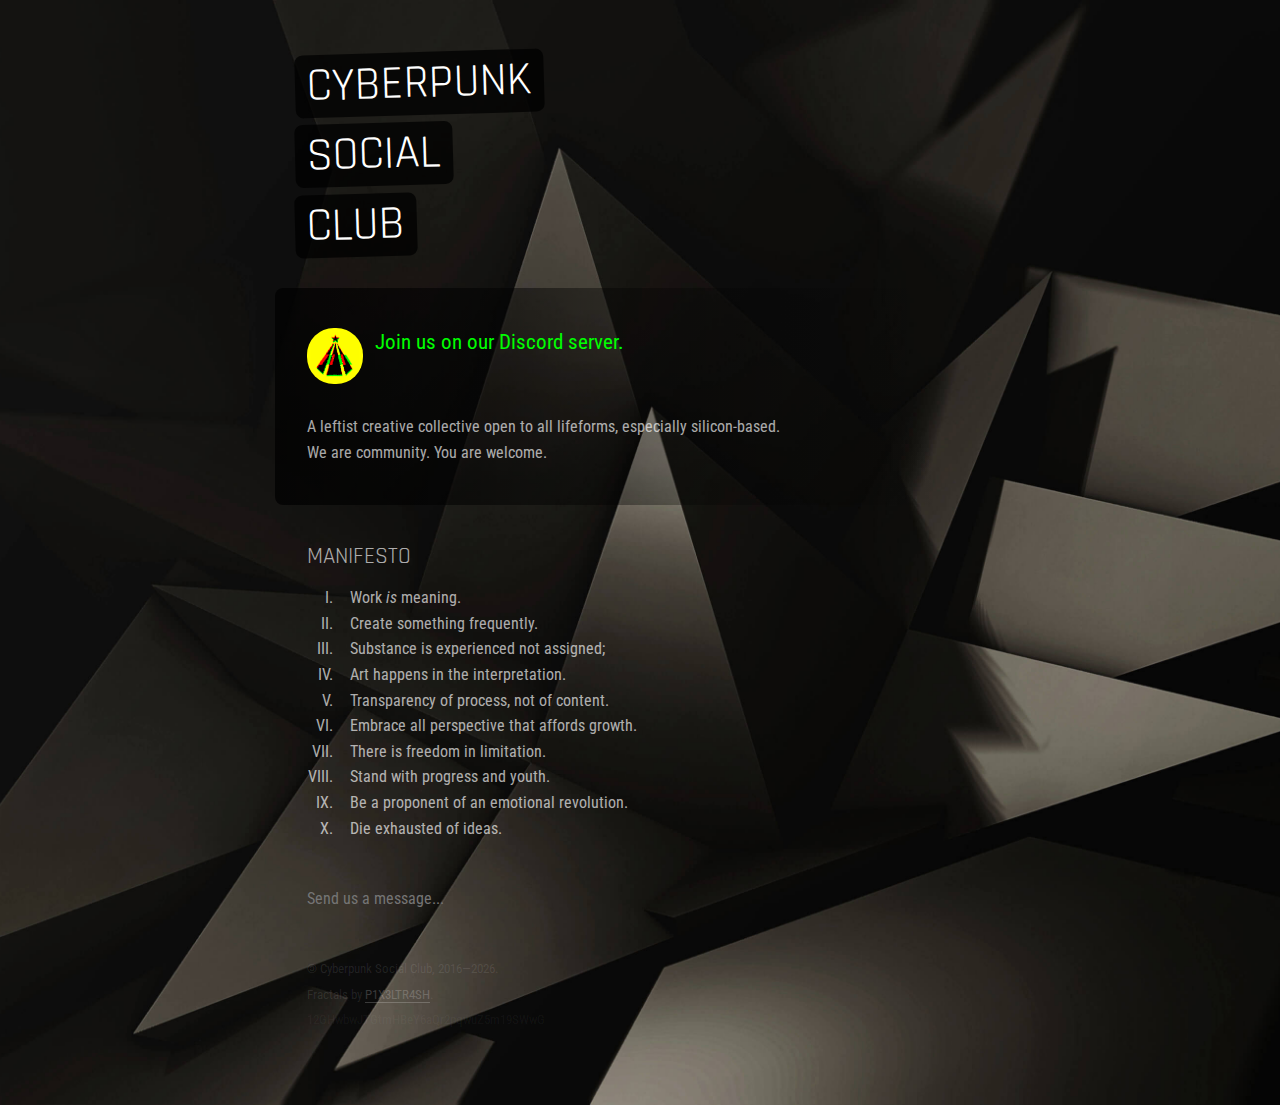
<file: index.html>
<!DOCTYPE html>
<!--
   ██████╗██╗   ██╗██████╗ ███████╗██████╗ ██████╗ ██╗   ██╗███╗   ██╗██╗  ██╗
  ██╔════╝╚██╗ ██╔╝██╔══██╗██╔════╝██╔══██╗██╔══██╗██║   ██║████╗  ██║██║ ██╔╝
  ██║      ╚████╔╝ ██████╔╝█████╗  ██████╔╝██████╔╝██║   ██║██╔██╗ ██║█████╔╝
  ██║       ╚██╔╝  ██╔══██╗██╔══╝  ██╔══██╗██╔═══╝ ██║   ██║██║╚██╗██║██╔═██╗
  ╚██████╗   ██║   ██████╔╝███████╗██║  ██║██║     ╚██████╔╝██║ ╚████║██║  ██╗
  ╚═════╝   ╚═╝   ╚═════╝ ╚══════╝╚═╝  ╚═╝╚═╝      ╚═════╝ ╚═╝  ╚═══╝╚═╝  ╚═╝
  ███████╗ ██████╗  ██████╗██╗ █████╗ ██╗
  ██╔════╝██╔═══██╗██╔════╝██║██╔══██╗██║
  ███████╗██║   ██║██║     ██║███████║██║
  ╚════██║██║   ██║██║     ██║██╔══██║██║
  ███████║╚██████╔╝╚██████╗██║██║  ██║███████╗
  ╚══════╝ ╚═════╝  ╚═════╝╚═╝╚═╝  ╚═╝╚══════╝
  ██████╗██╗     ██╗   ██╗██████╗
  ██╔════╝██║     ██║   ██║██╔══██╗
  ██║     ██║     ██║   ██║██████╔╝
  ██║     ██║     ██║   ██║██╔══██╗
  ╚██████╗███████╗╚██████╔╝██████╔╝
  ╚═════╝╚══════╝ ╚═════╝ ╚═════╝ -->
<html lang="en">
  <head>
    <meta charset="utf-8" />
    <meta name="viewport" content="width=device-width, initial-scale=1" />
    <meta http-equiv="X-UA-Compatible" content="IE=edge,chrome=1" />
    <meta
      name="description"
      content="An infamous high-tech low-life art collective."
    />
    <meta property="og:title" content="Cyberpunk Social Club" />
    <meta
      property="og:description"
      content="A leftist creative community with some of the friendliest nerds and weirdos on this planet."
    />
    <meta
      property="og:image"
      content="https://cyberpunks.neocities.org/images/cyberpunksocial.club.png"
    />
    <meta property="og:type" content="website" />
    <meta name="twitter:card" content="summary_large_image" />
    <meta name="twitter:site" content="@cyberpunksocial" />
    <meta name="twitter:creator" content="@cyberpunksocial" />

    <title>cﾘ乃乇尺ｱu刀ズ 丂ocﾉﾑﾚ cﾚu乃</title>

    <style>
      *:focus {
        outline: none;
      }

      a {
        color: white;
        display: inline-block;
        text-decoration: none;
      }

      a:hover {
        color: #0f0;
        text-decoration: none;
      }

      html,
      body {
        margin: 0;
        min-height: 100%;
        overflow-x: hidden;
      }

      body {
        background-color: black;
        color: rgba(255, 255, 255, 0.666);
        font-family: "Roboto Condensed", sans-serif;
        font-size: 16px;
        line-height: 1.6em;
      }

      p,
      ul,
      h2,
      h3 {
        margin: 1.5rem 0;
      }

      footer {
        color: rgba(255, 255, 255, 0.1);
        font-size: 13px;
        padding-bottom: 3rem;
      }

      .sticker {
        background-color: rgba(0, 0, 0, 0.75);
        color: white;
        display: inline-block;
        padding: 0.5rem 0.75rem;
        margin-left: -0.77rem;
        margin-top: 0.5rem;
        transform: rotate(-1.666deg);
      }

      h1 {
        font-family: "Rajdhani", sans-serif;
        font-size: 47px;
        font-weight: 400;
        line-height: 1em;
        margin-top: 1.25rem;
        text-transform: uppercase;
        word-spacing: 100vw;
      }

      h1 a {
        color: #0f0;
      }

      h1 .blink:hover {
        background-color: #0f0;
      }

      h1 .blink:hover a {
        color: #000;
      }

      h1 .sticker:last-child {
        transition: opacity 0.666s ease-in-out;
      }

      h2 a {
        border-bottom: solid 1px white;
        line-height: 1em;
      }

      h2,
      h3 {
        font-family: "Rajdhani", sans-serif;
        line-height: 0.5rem;
        font-weight: 400;
      }

      h2,
      h3 {
        font-size: 23px;
        text-transform: uppercase;
      }

      h3 {
        font-size: 21px;
      }

      p {
        max-width: 480px;
      }

      ul.roman {
        list-style-type: upper-roman;
      }

      #app {
        background-position: center center;
        background-repeat: no-repeat;
        background-size: cover;
        opacity: 0;
        transition: opacity 0.666s ease-in-out;
        min-width: 100vw;
        min-height: 100vh;
      }

      #bitcoin {
        color: rgba(255, 255, 255, 0.05);
        white-space: nowrap;
      }

      #contact input,
      .call-to-action,
      .content-block.highlight,
      .sticker {
        border-radius: 8px;
      }

      #contact input {
        background: transparent;
        border: none;
        border-left: solid 16px transparent;
        color: rgba(255, 255, 255, 0.666);
        cursor: pointer;
        display: inline;
        font-family: "Roboto Condensed", sans-serif;
        font-size: 16px;
        margin: 0;
        margin-bottom: 1rem;
        padding: 16px;
        position: relative;
        top: -16px;
        left: -32px;
      }

      #contact input[type="text"]:focus::placeholder {
        color: rgba(0, 0, 0, 0.666);
      }

      #contact input[type="text"]:focus {
        background: linear-gradient(
          to right,
          rgba(0, 255, 0, 1),
          rgba(0, 0, 0, 0)
        );
        border-color: #0f0;
        color: black;
      }

      #contact input[type="text"] {
        min-width: 200px;
        width: 100%;
      }

      #contact input.transmitting::placeholder {
        font-style: italic;
      }

      #copyright-symbol {
        display: inline-block;
        transform: scaleX(-1);
      }

      #loading {
        background-image: url("[data-uri]");
        background-repeat: no-repeat;
        background-position: 35px 34px;
        left: 50%;
        position: absolute;
        top: 50%;
        transform: translateX(-50%) translateY(-50%);
        transition: opacity 0.333s ease-in-out;
      }

      #logo {
        background-color: #ff0;
        background-position: center center;
        background-repeat: no-repeat;
        border-radius: 48%;
        float: left;
        margin-top: 1.5rem;
        margin-right: 0.75rem;
        height: 48px;
        text-align: center;
        padding: 4px;
        width: 48px;
      }

      #logo.glitched {
        background-image: url("images/csc-glitched.gif");
      }

      #logo.qrcode {
        background-image: url("images/csc-qrcode.png");
        background-size: 36px 36px;
      }

      #manifesto ul {
        padding-left: 0;
        position: relative;
        left: 30px;
      }

      #manifesto li {
        padding-left: 0.8em;
      }

      .blink-container {
        position: absolute;
        z-index: 666;
      }

      .blink {
        opacity: 0;
        transition: opacity 0.666s ease-in-out;
        position: absolute;
      }

      #online {
        color: #ff0;
        display: block;
        opacity: 0;
        margin-top: 0.4rem;
        font-size: 90%;
        text-transform: uppercase;
        transition: opacity 1s ease-out;
      }

      #wrapper {
        margin: auto;
        max-width: 666px;
        padding: 1.5rem;
      }

      .copyright {
        display: inline-block;
        transform: scaleX(-1);
        -moz-transform: scaleX(-1);
      }

      footer a {
        border-bottom: solid 1px white;
        line-height: 0.95rem;
      }

      .call-to-action {
        color: #0f0;
        display: inline-block;
        font-size: 17px;
        left: -4px;
        padding: 2px 4px;
        position: relative;
      }

      footer a {
        border-color: rgba(255, 255, 255, 0.2);
        color: rgba(255, 255, 255, 0.2);
      }

      footer a:hover,
      h2 a:hover,
      .call-to-action:hover {
        background-color: #0f0;
        color: black;
      }

      .highlight .call-to-action {
        font-size: 21px;
      }

      .content-block {
        margin: 3rem 0;
      }

      .content-block.highlight {
        background: linear-gradient(
          to right,
          rgba(0, 0, 0, 0.75),
          rgba(0, 0, 0, 0)
        );
        padding: 16px 0 16px 32px;
        position: relative;
        left: -32px;
        margin-top: 0;
      }

      @media all and (max-width: 550px) {
        ul.roman li {
          padding-left: 8px;
        }
      }

      @media all and (max-width: 375px) {
        #logo {
          display: none;
        }
      }

      body::-webkit-scrollbar {
        color: rgba(0, 0, 0, 0.3);
        width: 0.5em;
      }

      body::-webkit-scrollbar-track {
        background-color: rgba(255, 255, 255, 0.1);
      }

      body::-webkit-scrollbar-thumb {
        background-color: rgba(0, 0, 0, 1);
      }

      .lds-ring {
        display: inline-block;
        position: relative;
        width: 120px;
        height: 120px;
      }
      .lds-ring div {
        box-sizing: border-box;
        display: block;
        position: absolute;
        width: 116px;
        height: 116px;
        margin: 8px;
        border: 8px solid #0f0;
        border-radius: 50%;
        animation: lds-ring 1.2s cubic-bezier(0.5, 0, 0.5, 1) infinite;
        border-color: #0f0 transparent transparent transparent;
      }
      .lds-ring div:nth-child(1) {
        animation-delay: -0.45s;
      }
      .lds-ring div:nth-child(2) {
        animation-delay: -0.3s;
      }
      .lds-ring div:nth-child(3) {
        animation-delay: -0.15s;
      }
      @keyframes lds-ring {
        0% {
          transform: rotate(0deg);
        }
        100% {
          transform: rotate(360deg);
        }
      }
    </style>

    <link rel="shortcut icon" type="image/png" href="images/csc.png" />
    <link
      rel="stylesheet"
      href="https://fonts.googleapis.com/css?family=Roboto+Condensed|Rajdhani"
      crossorigin="anonymous"
    />
  </head>
  <body>
    <div id="loading">
      <div class="lds-ring">
        <div></div>
        <div></div>
        <div></div>
        <div></div>
      </div>
    </div>
    <div id="app">
      <div id="wrapper">
        <article>
          <h1>
            <span class="sticker">Cyberpunk</span>
            <span class="sticker">Social</span>
            <div class="blink-container">
              <span class="sticker blink" id="club">Club</span>
              <span class="sticker blink" id="merch">
                <a href="/shop" title="Cyberpunk Social Merch">Merch</a>
              </span>
            </div>
            <span class="sticker" id="background">Club</span>
          </h1>

          <div id="discord" class="content-block highlight">
            <a
              class="glitched"
              id="logo"
              href="https://discord.gg/yYjap5d"
              title="Join our community."
            ></a>

            <p>
              <a
                class="call-to-action"
                href="https://discord.gg/yYjap5d"
                title="Join us on our Discord server."
              >
                Join us on our Discord server.
              </a>
              <span id="online"
                ><span id="discord-count"></span> Punks Online</span
              >
            </p>

            <p>
              A leftist creative collective open to all lifeforms, especially
              silicon-based. We are community. You are welcome.
            </p>
          </div>

          <div id="manifesto" class="content-block">
            <h2>Manifesto</h2>
            <ul class="roman">
              <li>Work <i>is</i> meaning.</li>
              <li>Create something frequently.</li>
              <li>Substance is experienced not assigned;</li>
              <li>Art happens in the interpretation.</li>
              <li>Transparency of process, not of content.</li>
              <li>Embrace all perspective that affords growth.</li>
              <li>There is freedom in limitation.</li>
              <li>Stand with progress and youth.</li>
              <li>Be a proponent of an emotional revolution.</li>
              <li>Die exhausted of ideas.</li>
            </ul>
          </div>

          <form id="contact">
            <input type="text" placeholder="Send us a message..." />
          </form>
        </article>

        <footer>
          <div>
            <span id="copyright-symbol">&copy;</span>
            Cyberpunk Social Club, <span id="copyleft-years"></span>.<br />
            Fractals by
            <a href="https://p1x3ltr4sh.deviantart.com">P1X3LTR4SH</a>.
          </div>

          <div id="bitcoin">12GHwbwJTGtmHBeY6aQr2pqwuZ5m19SWwG</div>
        </footer>
      </div>
    </div>
    <script>
      function messageDiscord(message) {
        const url =
          "https://discord.com/api/webhooks/1184491615851659384/FAVtum5KBEMsK1gy-XR8SXTShHIngGMh6ggb8ADeQkgE62CYUxhe1-jIOz-m1FZVNnek";
        const params = {
          body: JSON.stringify({ content: message }),
          headers: {
            "Content-Type": "application/json",
          },
          method: "POST",
        };

        fetch(url, params).then();
      }

      function checkDiscord(callback) {
        const xobj = new XMLHttpRequest();
        xobj.open(
          "GET",
          "https://discordapp.com/api/guilds/160320676580818951/widget.json",
          true
        );
        xobj.onreadystatechange = function () {
          if (xobj.readyState == 4 && xobj.status == "200") {
            callback(xobj.responseText);
          }
        };
        xobj.send();
      }

      document.addEventListener("DOMContentLoaded", function () {
        const app = document.getElementById("app");
        const background = new Image();
        const backgrounds = ["p1x3ltr4sh-optimized", "p1x3ltr4sh-4-optimized"];
        const copyleft = document.getElementById("copyleft-years");
        const currentYear = new Date().getFullYear();
        const loading = document.getElementById("loading");
        const rand =
          backgrounds[Math.floor(Math.random() * backgrounds.length)];

        let sendingMessage = false;

        app.style.backgroundImage = "url(/images/" + rand + ".jpg)";
        background.src = "images/" + rand + ".jpg";
        background.onload = function () {
          copyleft.innerHTML = "2016—" + currentYear;
          app.style.opacity = 1;
          loading.style.opacity = 0;
        };

        checkDiscord(function (response) {
          const online = document.getElementById("online");
          const onlineCount = document.getElementById("discord-count");
          const json = JSON.parse(response);
          if (json.presence_count > 0) {
            onlineCount.innerHTML = json.presence_count;
            online.style.opacity = 1;
          }
        });

        const contact = document.getElementById("contact");
        const contactInput = contact.querySelector("input[type='text']");

        contact.addEventListener("submit", (e) => {
          const message = contactInput.value;
          contactInput.value = "";
          e.preventDefault();

          if (!sendingMessage && message.length > 0) {
            sendingMessage = true;

            contactInput.disabled = true;
            contactInput.placeholder = "Transmitting...";
            contactInput.classList.add("transmitting");

            setTimeout(() => {
              messageDiscord(message);
              contactInput.placeholder = "Send us another message..."
              contactInput.disabled = false;
              contactInput.focus();
              sendingMessage = false;
              contactInput.classList.remove("transmitting");
            }, 3000);
          }
        });

        const blinkDelay = 1750;
        const stickerBackground = document.getElementById("background");
        const stickerClub = document.getElementById("club");
        const stickerMerch = document.getElementById("merch");

        let flipSticker = false;

        setTimeout(() => {
          setInterval(() => {
            if (stickerBackground.style.opacity !== 0)
              stickerBackground.style.opacity = 0;
            stickerClub.style.opacity = flipSticker ? 1 : 0;
            stickerMerch.style.opacity = flipSticker ? 0 : 1;

            flipSticker = !flipSticker;
          }, blinkDelay);
        }, blinkDelay);
      });

      if (window.location.hostname !== "localhost") {
        (function (i, s, o, g, r, a, m) {
          i["GoogleAnalyticsObject"] = r;
          (i[r] =
            i[r] ||
            function () {
              (i[r].q = i[r].q || []).push(arguments);
            }),
            (i[r].l = 1 * new Date());
          (a = s.createElement(o)), (m = s.getElementsByTagName(o)[0]);
          a.async = 1;
          a.src = g;
          m.parentNode.insertBefore(a, m);
        })(
          window,
          document,
          "script",
          "https://www.google-analytics.com/analytics.js",
          "ga"
        );

        ga("create", "UA-139019-12", "auto");
        ga("send", "pageview");
      }
    </script>
  </body>
</html>
</file>
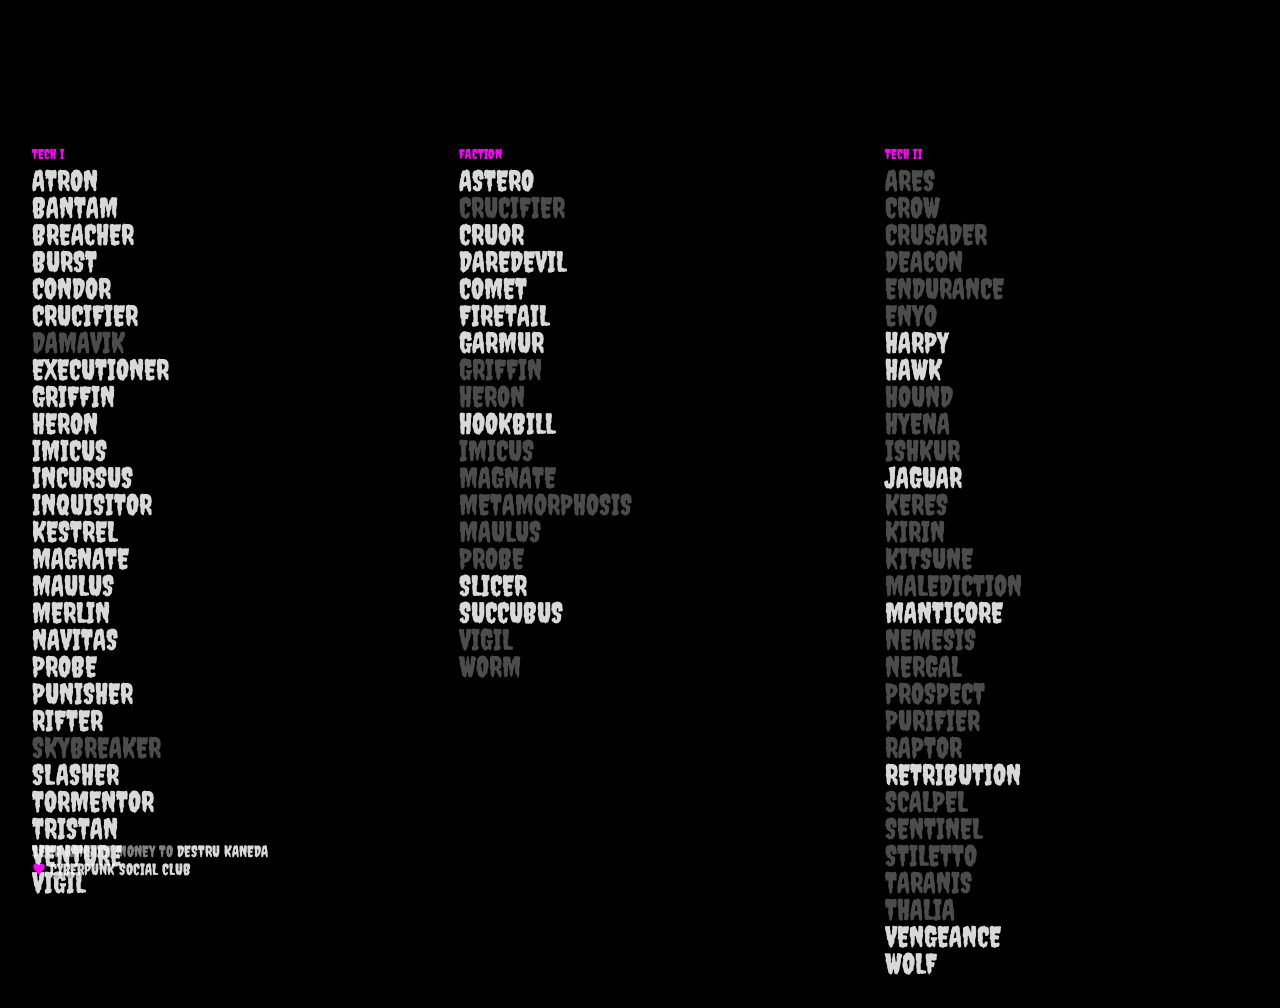
<file: destru/index.html>
<!DOCTYPE html>
<html lang="en">
  <head>
    <meta charset="utf-8" />
    <meta name="viewport" content="width=device-width, initial-scale=1" />
    <meta http-equiv="X-UA-Compatible" content="IE=edge,chrome=1" />

    <meta property="og:title" content="Destru Kaneda" />
    <meta
      property="og:description"
      content="High-tech low-sec in EVE Online."
    />
    <meta
      property="og:image"
      content="https://cyberpunksocial.club/destru/skull.gif"
    />
    <title>Destru Kaneda — Solo Frigate PvP</title>

    <link rel="stylesheet" type="text/css" href="../reset.css" />
    <link rel="stylesheet" type="text/css" href="screen.css?v=3" />
    <link rel="preconnect" href="https://fonts.googleapis.com" />
    <link rel="preconnect" href="https://fonts.gstatic.com" crossorigin />
    <link
      href="https://fonts.googleapis.com/css2?family=Creepster&display=swap"
      rel="stylesheet"
    />
  </head>
  <body>
    <main id="app">
      <header id="destru">
        <h1>Destru <span>Kaneda</span></h1>
      </header>
      <article>
        <h2>High-Tech Low-Sec</h2>
        <p>
          My name is Destru Kaneda, I am a pirate capsuleer in New Eden, and I
          will get a killmail in every single frigate.
        </p>
        <blockquote>
          This will be my monument<br />
          This will be a beacon when I'm gone
        </blockquote>
      </article>
      <aside id="killmails">
        <ul class="t1">
          <li class="type">Tech I</li>

          <li>
            <a href="https://zkillboard.com/kill/39715777/">Atron</a>
          </li>
          <li>
            <a href="https://zkillboard.com/kill/130189413/">Bantam</a>
          </li>
          <li>
            <a href="https://zkillboard.com/kill/55891755/">Breacher</a>
          </li>
          <li>
            <a href="https://zkillboard.com/kill/65524742/">Burst</a>
          </li>
          <li>
            <a href="https://zkillboard.com/kill/64801277/">Condor</a>
          </li>
          <li>
            <a href="https://zkillboard.com/kill/130435794/">Crucifier</a>
          </li>
          <li><a>Damavik</a></li>
          <li>
            <a href="https://zkillboard.com/kill/64970201/">Executioner</a>
          </li>
          <li>
            <a class="update" href="https://zkillboard.com/kill/130756881/"
              >Griffin</a
            >
          </li>
          <li>
            <a class="update" href="https://zkillboard.com/kill/130643557/"
              >Heron</a
            >
          </li>
          <li>
            <a href="https://zkillboard.com/kill/130465653/">Imicus</a>
          </li>
          <li>
            <a href="https://zkillboard.com/kill/27648545/">Incursus</a>
          </li>
          <li>
            <a href="https://zkillboard.com/kill/130496138/">Inquisitor</a>
          </li>
          <li>
            <a href="https://zkillboard.com/kill/29618898/">Kestrel</a>
          </li>
          <li>
            <a href="https://zkillboard.com/kill/54721483/">Magnate</a>
          </li>
          <li>
            <a href="https://zkillboard.com/kill/130202047/">Maulus</a>
          </li>
          <li>
            <a href="https://zkillboard.com/kill/29894593/">Merlin</a>
          </li>
          <li>
            <a href="https://zkillboard.com/kill/39667360/">Navitas</a>
          </li>
          <li>
            <a class="update" href="https://zkillboard.com/kill/130664507/"
              >Probe</a
            >
          </li>
          <li>
            <a href="https://zkillboard.com/kill/38185185/">Punisher</a>
          </li>
          <li>
            <a href="https://zkillboard.com/kill/69859161/">Rifter</a>
          </li>
          <li><a>Skybreaker</a></li>
          <li>
            <a href="https://zkillboard.com/kill/29561174/">Slasher</a>
          </li>
          <li>
            <a href="https://zkillboard.com/kill/65166764/">Tormentor</a>
          </li>
          <li>
            <a href="https://zkillboard.com/kill/39667307/">Tristan</a>
          </li>
          <li>
            <a href="https://zkillboard.com/kill/64445490/">Venture</a>
          </li>
          <li>
            <a class="update" href="https://zkillboard.com/kill/130591596/"
              >Vigil</a
            >
          </li>
        </ul>

        <ul class="faction">
          <li class="type">Faction</li>

          <li><a href="https://zkillboard.com/kill/64868035/">Astero</a></li>
          <li><a>Crucifier</a></li>
          <li>
            <a href="https://zkillboard.com/kill/65046076/">Cruor</a>
          </li>
          <li>
            <a href="https://zkillboard.com/kill/64722458/">Daredevil</a>
          </li>
          <li>
            <a href="https://zkillboard.com/kill/65621475/">Comet</a>
          </li>
          <li>
            <a href="https://zkillboard.com/kill/28346238/">Firetail</a>
          </li>
          <li><a href="https://zkillboard.com/kill/65024583/">Garmur</a></li>
          <li><a>Griffin</a></li>
          <li><a>Heron</a></li>
          <li>
            <a href="https://zkillboard.com/kill/28571640/">Hookbill</a>
          </li>
          <li><a>Imicus</a></li>
          <li><a>Magnate</a></li>
          <li><a>Metamorphosis</a></li>
          <li><a>Maulus</a></li>
          <li><a>Probe</a></li>
          <li>
            <a href="https://zkillboard.com/kill/48036164/">Slicer</a>
          </li>
          <li>
            <a href="https://zkillboard.com/kill/48026499/">Succubus</a>
          </li>
          <li>
            <a>Vigil</a>
          </li>
          <li><a>Worm</a></li>
        </ul>

        <ul class="t2">
          <li class="type">Tech II</li>

          <li><a>Ares</a></li>
          <li><a>Crow</a></li>
          <li><a>Crusader</a></li>
          <li><a>Deacon</a></li>
          <li><a>Endurance</a></li>
          <li><a>Enyo</a></li>
          <li>
            <a href="https://zkillboard.com/kill/65315168/">Harpy</a>
          </li>
          <li>
            <a href="https://zkillboard.com/kill/130352458/">Hawk</a>
          </li>
          <li><a>Hound</a></li>
          <li><a>Hyena</a></li>
          <li><a>Ishkur</a></li>
          <li>
            <a href="https://zkillboard.com/kill/35142988/">Jaguar</a>
          </li>
          <li><a>Keres</a></li>
          <li><a>Kirin</a></li>
          <li><a>Kitsune</a></li>
          <li><a>Malediction</a></li>
          <li>
            <a href="https://zkillboard.com/kill/130190521/">Manticore</a>
          </li>
          <li><a>Nemesis</a></li>
          <li><a>Nergal</a></li>
          <li><a>Prospect</a></li>
          <li><a>Purifier</a></li>
          <li><a>Raptor</a></li>
          <li>
            <a href="https://zkillboard.com/kill/65082656/">Retribution</a>
          </li>
          <li><a>Scalpel</a></li>
          <li><a>Sentinel</a></li>
          <li><a>Stiletto</a></li>
          <li><a>Taranis</a></li>
          <li><a>Thalia</a></li>
          <li>
            <a href="https://zkillboard.com/kill/65542183/">Vengeance</a>
          </li>
          <li>
            <a href="https://zkillboard.com/kill/22182234/">Wolf</a>
          </li>
        </ul>
      </aside>
      <footer>
        <p>
          Send ransom money to
          <a href="https://twitch.tv/notdestru">Destru Kaneda</a>
        </p>
        <p id="quote"></p>
        <p id="love">
          <span class="rotate">&hearts;</span>
          <a href="https://cyberpunksocial.club">Cyberpunk Social Club</a>
        </p>
      </footer>
    </main>

    <div id="skull"></div>
    <script>
      document.addEventListener("DOMContentLoaded", function () {
        const app = document.getElementById("app");
        app.addEventListener("transitionend", () => {
          document.getElementById("destru").style.opacity = 1;
          document.getElementById("skull").style.opacity = 0.9;
        });

        setTimeout(() => {
          app.style.opacity = 1;
          document.getElementById("killmails").style.opacity = 1;
          setTimeout(type, 500);
        }, 250);

        const quote = document.getElementById("quote");
        const quotes = [
          { author: "Annah Kitheran", text: "You are bad man Kaneda" },
          { author: "Loryanna", text: "Piss off Destru" },
          { author: "David Devant", text: "Shut the fuck up Destru" },
          { author: "Licht Hee", text: "You are best samurai" },
          { author: "Sihrru", text: "Stop being so good" },
          { author: "Kefir0iz", text: "Your mom dead" },
          { author: "Decimus Krull", text: "Love you long time" },
        ];
        const randomQuote = quotes[Math.floor(Math.random() * quotes.length)];
        let quoteFull = `${randomQuote.author} > ${randomQuote.text}`;
        let quoteIndex = 0;

        const type = () => {
          if (quoteIndex <= quoteFull.length) {
            quote.innerHTML = quoteFull.slice(0, quoteIndex);
            quoteIndex++;
            setTimeout(type, 50);
          }
        };
      });
    </script>
    <script
      async
      src="https://www.googletagmanager.com/gtag/js?id=G-7J85SD9ZQR"
    ></script>
    <script>
      window.dataLayer = window.dataLayer || [];
      function gtag() {
        dataLayer.push(arguments);
      }
      gtag("js", new Date());

      gtag("config", "G-7J85SD9ZQR");
    </script>
  </body>
</html>

<!-- <update>

  https://forums.eveonline.com/t/solo-kill-in-every-frigate/498688

  Probe vs. Catalyst https://zkillboard.com/kill/130664507/
  Heron vs. Firetail https://zkillboard.com/kill/130643557/
  Vigil vs. Catalyst https://zkillboard.com/kill/130591596/
  Griffin vs. Catalyst https://zkillboard.com/kill/130756881/

</update> -->

<!-- <rifter>
  <ul>
    <li class="type">Rifter</li>
    <li><a href="https://zkillboard.com/kill/129950916/">Algos</a></li>
    <li><a href="https://zkillboard.com/kill/30201988/">Comet</a></li>
    <li><a href="https://zkillboard.com/kill/35577766/">Cormorant</a></li>
    <li><a href="https://zkillboard.com/kill/54710139/">Dramiel</a></li>
    <li><a href="https://zkillboard.com/kill/35733733/">Firetail</a></li>
    <li><a href="https://zkillboard.com/kill/69859161/">Garmur</a></li>
    <li><a href="https://zkillboard.com/kill/37783017/">Hookbill</a></li>
    <li><a href="https://zkillboard.com/kill/20948430/">Maller</a></li>
    <li><a href="https://zkillboard.com/kill/54691134/">Maulus</a></li>
    <li><a href="https://zkillboard.com/kill/28823489/">Prophecy</a></li>
    <li><a href="https://zkillboard.com/kill/34614230/">Slicer</a></li>
    <li><a href="https://zkillboard.com/kill/34545901/">Wolf</a></li>
  </ul>
</rifter> -->
</file>
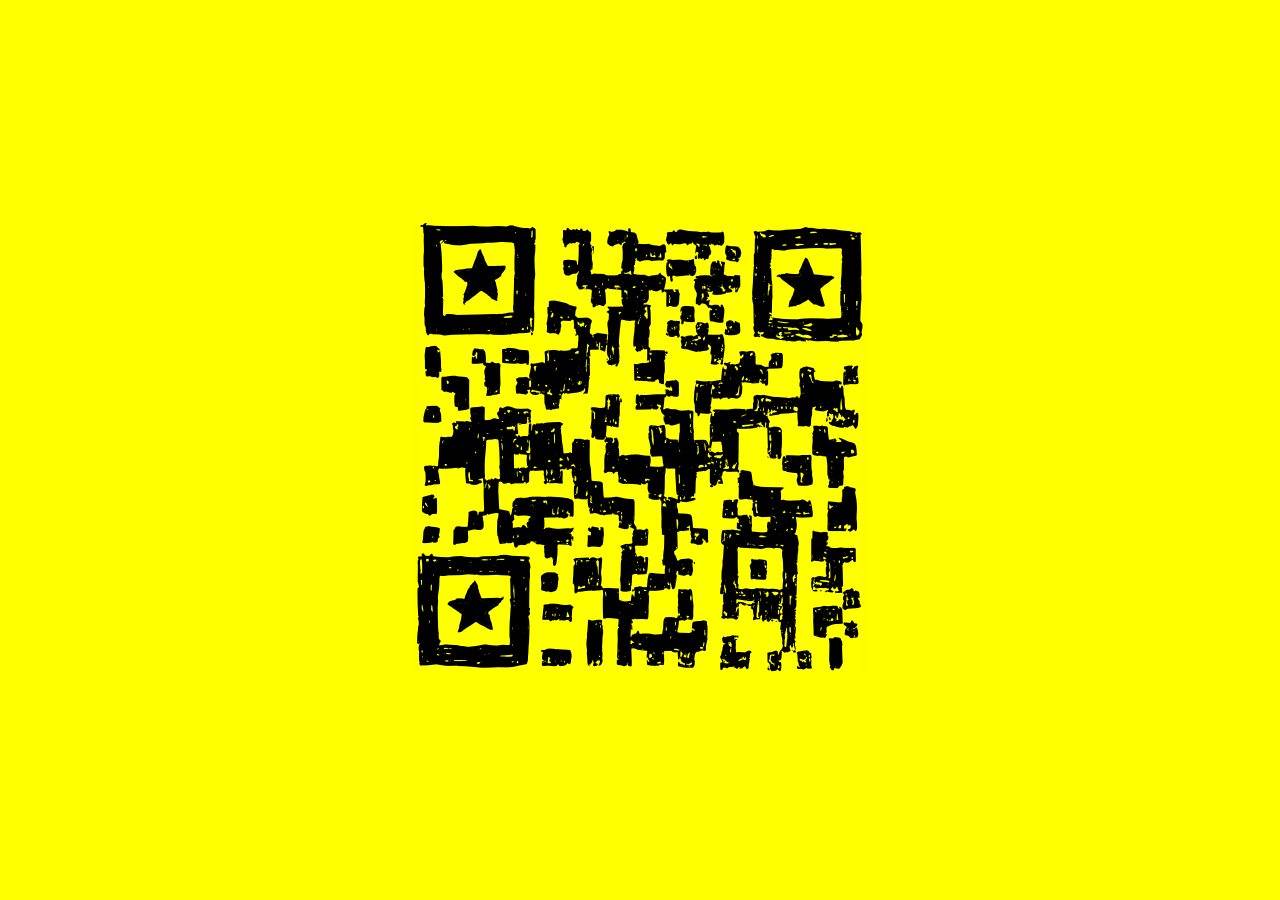
<file: qr-code.html>
<!DOCTYPE html>
<html lang="en">
  <head>
    <meta charset="utf-8" />
    <title>cﾘ乃乇尺ｱu刀ズ 丂ocﾉﾑﾚ cﾚu乃</title>
  </head>
  <body style="background-color: #ff0">
    <div
      style="
        position: absolute;
        left: 50%;
        top: 50%;
        transform: translate(-50%, -50%);
      "
    >
      <img
        src="images/csc-qrcode.png"
        style="width: auto; height: auto; max-width: 100vw; max-height: 100vh"
      />
    </div>
  </body>
</html>
</file>
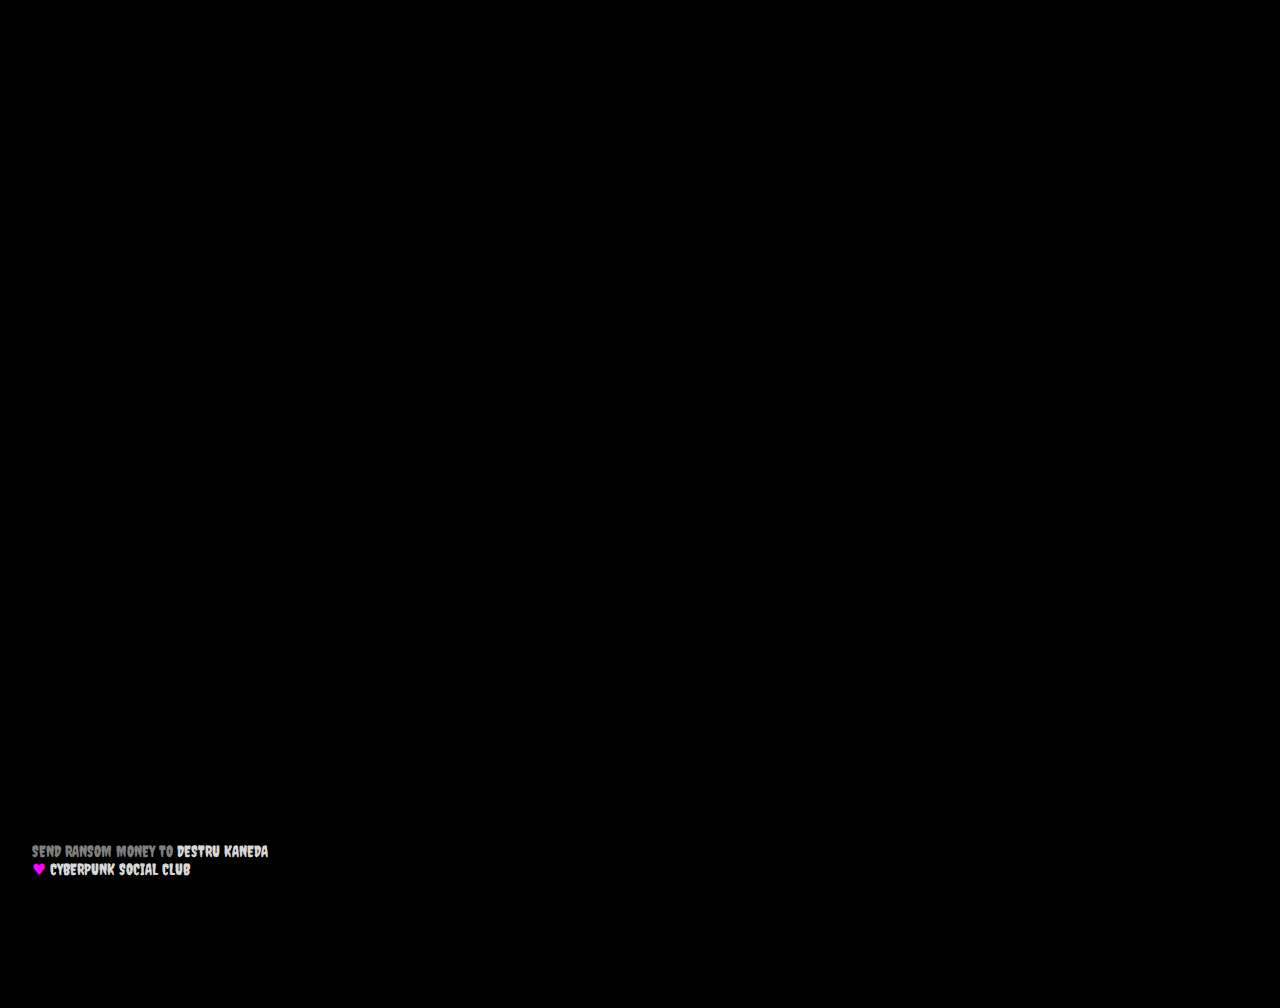
<file: destru/loading.html>
<!DOCTYPE html>
<html lang="en">
  <head>
    <meta charset="utf-8" />
    <meta name="viewport" content="width=device-width, initial-scale=1" />
    <meta http-equiv="X-UA-Compatible" content="IE=edge,chrome=1" />

    <meta property="og:title" content="Destru Kaneda" />
    <meta
      property="og:description"
      content="High-tech low-sec in EVE Online."
    />
    <meta
      property="og:image"
      content="https://cyberpunksocial.club/destru/skull.gif"
    />
    <title>Destru Kaneda — Solo Frigate PvP</title>

    <link rel="stylesheet" type="text/css" href="../reset.css" />
    <link rel="stylesheet" type="text/css" href="screen.css?v=4" />
    <link rel="preconnect" href="https://fonts.googleapis.com" />
    <link rel="preconnect" href="https://fonts.gstatic.com" crossorigin />
    <link
      href="https://fonts.googleapis.com/css2?family=Creepster&display=swap"
      rel="stylesheet"
    />
  </head>
  <body>
    <main id="app">
      <header id="destru">
        <h1>Destru <span>Kaneda</span></h1>
      </header>
      <article>
        <h2>High-Tech Low-Sec</h2>
        <p>
          My name is Destru Kaneda, I am a pirate capsuleer in New Eden, and I
          will get a killmail in every single frigate.
        </p>
        <blockquote>
          This will be my monument<br />
          This will be a beacon when I'm gone
        </blockquote>
      </article>
      <footer>
        <p>
          Send ransom money to
          <a href="https://twitch.tv/notdestru">Destru Kaneda</a>
        </p>
        <p id="quote"></p>
        <p id="love">
          <span class="rotate">&hearts;</span>
          <a href="https://cyberpunksocial.club">Cyberpunk Social Club</a>
        </p>
      </footer>
    </main>

    <div id="skull"></div>
    <script>
      document.addEventListener("DOMContentLoaded", function () {
        const app = document.getElementById("app");
        app.addEventListener("transitionend", () => {
          document.getElementById("destru").style.opacity = 1;
          document.getElementById("skull").style.opacity = 0.9;
        });

        setTimeout(() => {
          app.style.opacity = 1;
          document.getElementById("killmails").style.opacity = 1;
          setTimeout(type, 500);
        }, 250);

        const quote = document.getElementById("quote");
        const quotes = [
          { author: "Annah Kitheran", text: "You are bad man Kaneda" },
          { author: "Loryanna", text: "Piss off Destru" },
          { author: "David Devant", text: "Shut the fuck up Destru" },
          { author: "Sihrru", text: "Stop being so good" },
          { author: "Philip Murgy", text: "Destru you are a master" },

          { author: "Licht Hee", text: "You are best samurai" },
          { author: "Kefir0iz", text: "Your mom dead" },
          { author: "Decimus Krull", text: "Love you long time" },
        ];
        const randomQuote = quotes[Math.floor(Math.random() * quotes.length)];
        let quoteFull = `${randomQuote.author} > ${randomQuote.text}`;
        let quoteIndex = 0;

        const type = () => {
          if (quoteIndex <= quoteFull.length) {
            quote.innerHTML = quoteFull.slice(0, quoteIndex);
            quoteIndex++;
            setTimeout(type, 50);
          }
        };
      });
    </script>
  </body>
</html>
</file>
<file: destru/screen.css>
* {
  cursor: default;
  outline-color: transparent;
}

html {
  min-height: 100vh;
}

html,
body {
  margin: 0;
  overflow: hidden;
  text-transform: uppercase;
}

body {
  background-color: black;
  font-family: "Creepster", system-ui;
  font-size: 3.2vh;
  line-height: 3vh;
}

a {
  color: rgba(255, 255, 255, 0.85);
  display: inline-block;
  text-decoration: none;
  transition: all 150ms ease-in-out;
  white-space: pre;
}

a:link {
  cursor: pointer;
  text-shadow: 3px 3px 1px rgba(0, 0, 0, 0.2);
}

a:not(:link) {
  cursor: default;
  opacity: 0.35;
}

a:link:hover {
  animation: blink 100ms infinite;
  color: white;
  text-shadow: 3px 3px 1 rgba(0, 0, 0, 0.35);
}

h1 {
  animation: grow 3s ease-in-out;
  color: rgba(255, 255, 255, 0.15);
  font-size: 24vw;
  line-height: 20vw;
  text-align: center;
  user-select: none;
}

h1 span {
  letter-spacing: -0.4vw;
}

footer {
  color: rgba(255, 255, 255, 0.5);
  font-size: 1.75vh;
  line-height: 2vh;
  padding: 2.5vh 2.5vw;
  position: absolute;
}

li {
  color: rgba(255, 255, 255, 0.5);
}

ul:hover .type {
  transform: scale(1);
}

.type {
  margin-top: -1.5vh;
  transform: scale(0.5);
  transform-origin: 0%;
  transition: all 150ms ease-in-out;
}

#app,
#destru,
#killmails,
#skull {
  opacity: 0;
}

#app {
  transition: opacity 0.25s ease-in-out;
}

#destru {
  left: 50%;
  position: absolute;
  top: 50%;
  transform: translate(-50%, -50%);
  transition: opacity 2.5s ease-in-out;
}

#killmails {
  display: grid;
  grid-template-columns: repeat(3, 1fr);
  padding: 5vh 2.5vw;
  position: fixed;
  transition: opacity 1s ease-in-out;
  width: 100vw;
  z-index: 2;
}

#skull {
  background-blend-mode: color-burn;
  background-color: #f0f;
  background-image: url("skull.gif");
  background-size: cover;
  background-position: center;
  background-repeat: no-repeat;
  height: 100%;
  position: absolute;
  transition: opacity 5s ease-in-out;
  width: 100%;
}

#skull,
#love,
.type {
  animation: acid 10s infinite;
  color: #f0f;
}

@keyframes acid {
  from {
    filter: hue-rotate(0deg);
  }
  to {
    filter: hue-rotate(360deg);
  }
}

footer {
  bottom: 0;
  left: 0;
  z-index: 3;
}

.rotate {
  animation: rotate 1s infinite;
  display: inline-block;
  transform-style: preserve-3d;
}

@keyframes rotate {
  from {
    transform: rotateY(0deg);
  }
  to {
    transform: rotateY(360deg);
  }
}

@keyframes blink {
  from {
    opacity: 0.5;
  }
  to {
    opacity: 1;
  }
}

@keyframes grow {
  from {
    transform: scale(0.95);
  }
  to {
    transform: scale(1);
  }
}
</file>
